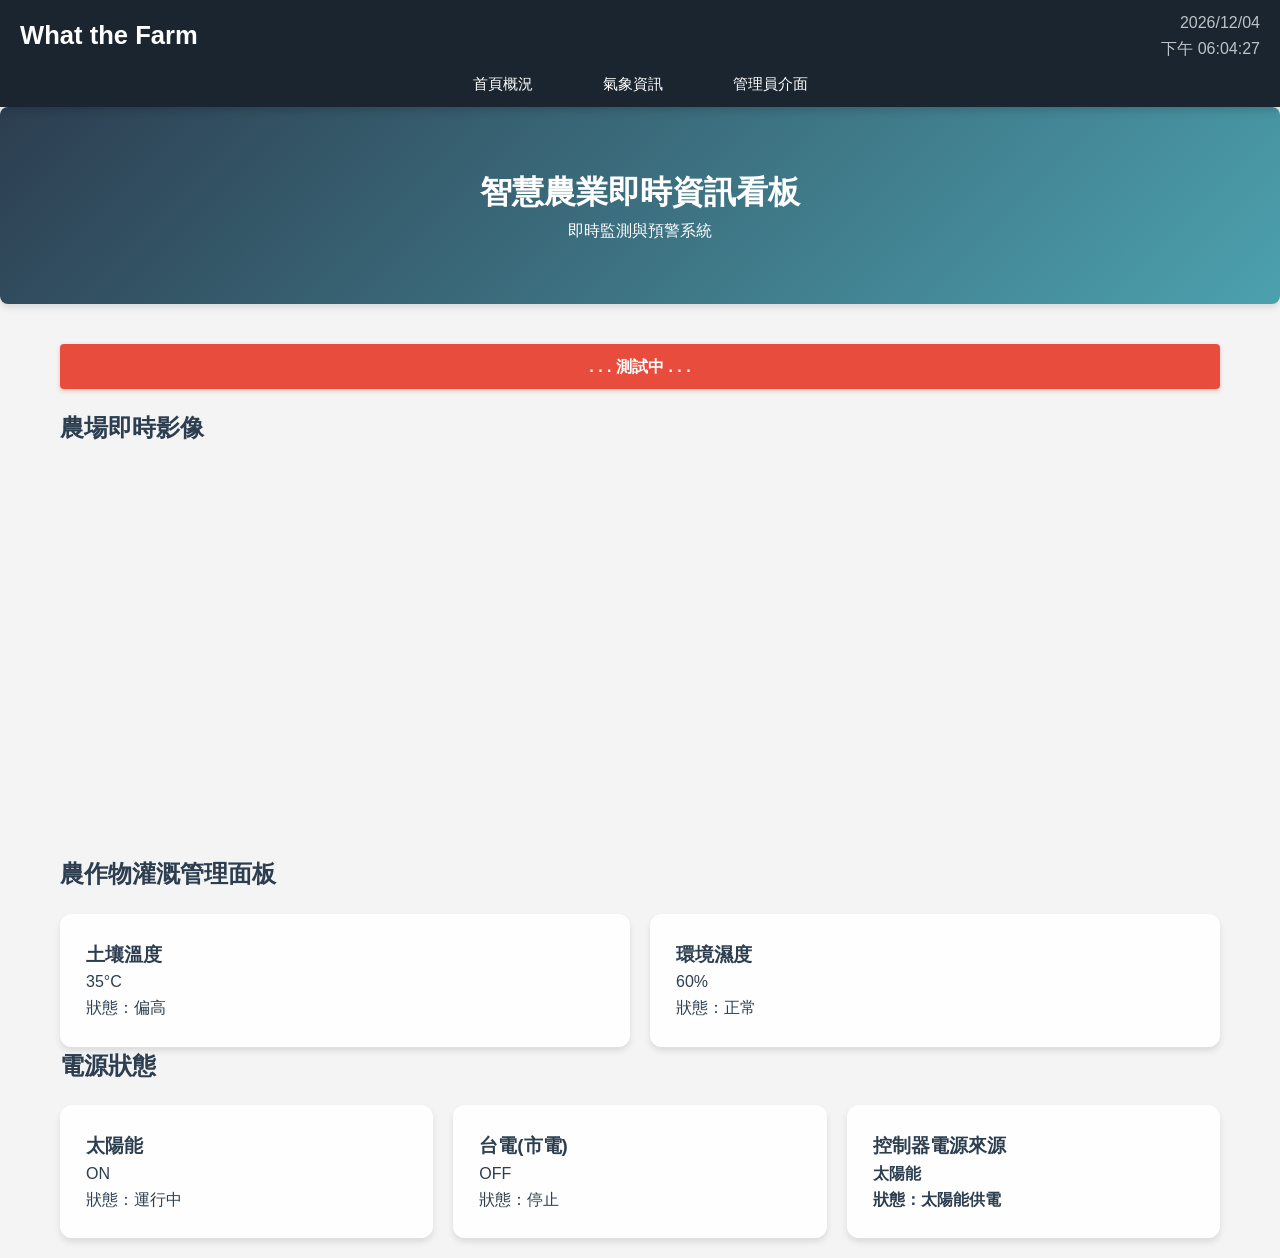
<file: index.html>
<!DOCTYPE html>
<html lang="zh-TW">
<head>
    <meta charset="UTF-8">
    <meta name="viewport" content="width=device-width, initial-scale=1.0">
    <title>What the Farm - 首頁</title>
    <link rel="stylesheet" href="main.css">
    <style>
        /* 僅首頁需要的樣式 */
        .weather-info p { margin: 5px 0; font-size: 0.95rem; }
        .weather-info strong { color: var(--primary-color); font-size: 1.1rem; }
    </style>
</head>
<body>

    <div id="alert-container"></div>

    <nav class="navbar">
        <div class="nav-brand">What the Farm</div>
        <div class="nav-time" id="current-time">載入中...</div>
        
        <div class="menu-toggle" id="mobile-menu-icon">
            <span></span><span></span><span></span>
        </div>

        <ul class="nav-menu" id="nav-menu">
            <li><a href="index.html" >首頁概況</a></li>
            <li><a href="charts.html">氣象資訊</a></li>
            <li><a href="login.html">管理員介面</a></li>
        </ul>
    </nav>

    <header class="hero-banner">
        <h1>智慧農業即時資訊看板</h1>
        <p>即時監測與預警系統</p>
    </header>

    <main>
        <section class="emergency-bar">
            <!--<span>🔥 高溫警報：今日北部地區預估突破 38°C，請注意補水與撒水。</span>-->
            <span> . . . 測試中 . . . </span>
        </section>

        <h2>農場即時影像</h2>
        <iframe width="100%" height="400" 
            src="https://www.youtube.com/embed/watch?v=z_fY1pj1VBw&list=PLtPJtE4_gezcIXkVoH0pzSqqjN6FSjMHF?autoplay=1&mute=1" 
            frameborder="0" allowfullscreen>
        </iframe>

        <h2>農作物灌溉管理面板</h2>
        <div class="card-grid" style="margin-top: 20px;">
            <div class="info-card">
                <h3>土壤溫度</h3>
                <p class="value">35°C</p>
                <p class="desc">狀態：偏高</p>
            </div>
            <div class="info-card">
                <h3>環境濕度</h3>
                <p class="value">60%</p>
                <p class="desc">狀態：正常</p>
            </div>
        </div>


        <h2>電源狀態</h2>
        <div class="card-grid" style="margin-top: 20px;">
            <div class="info-card">
                <h3>太陽能</h3>
                <p class="value">ON</p>
                <p class="desc">狀態：運行中</p>
            </div>
            <div class="info-card">
                <h3>台電(市電)</h3>
                <p class="value">OFF</p>
                <p class="desc">狀態：停止</p>
            </div>

            <div class="info-card">
                <h3>控制器電源來源</h3>
                <p class="value"><strong>太陽能</strong></p>
                <p class="desc"><strong>狀態：太陽能供電</strong></p>
            </div>
        </div>


        <div class="led" id="myLed" onclick="toggleLed()"></div>

    </main>

    <script src="main.js"></script>
    
</body>
</html>
</file>
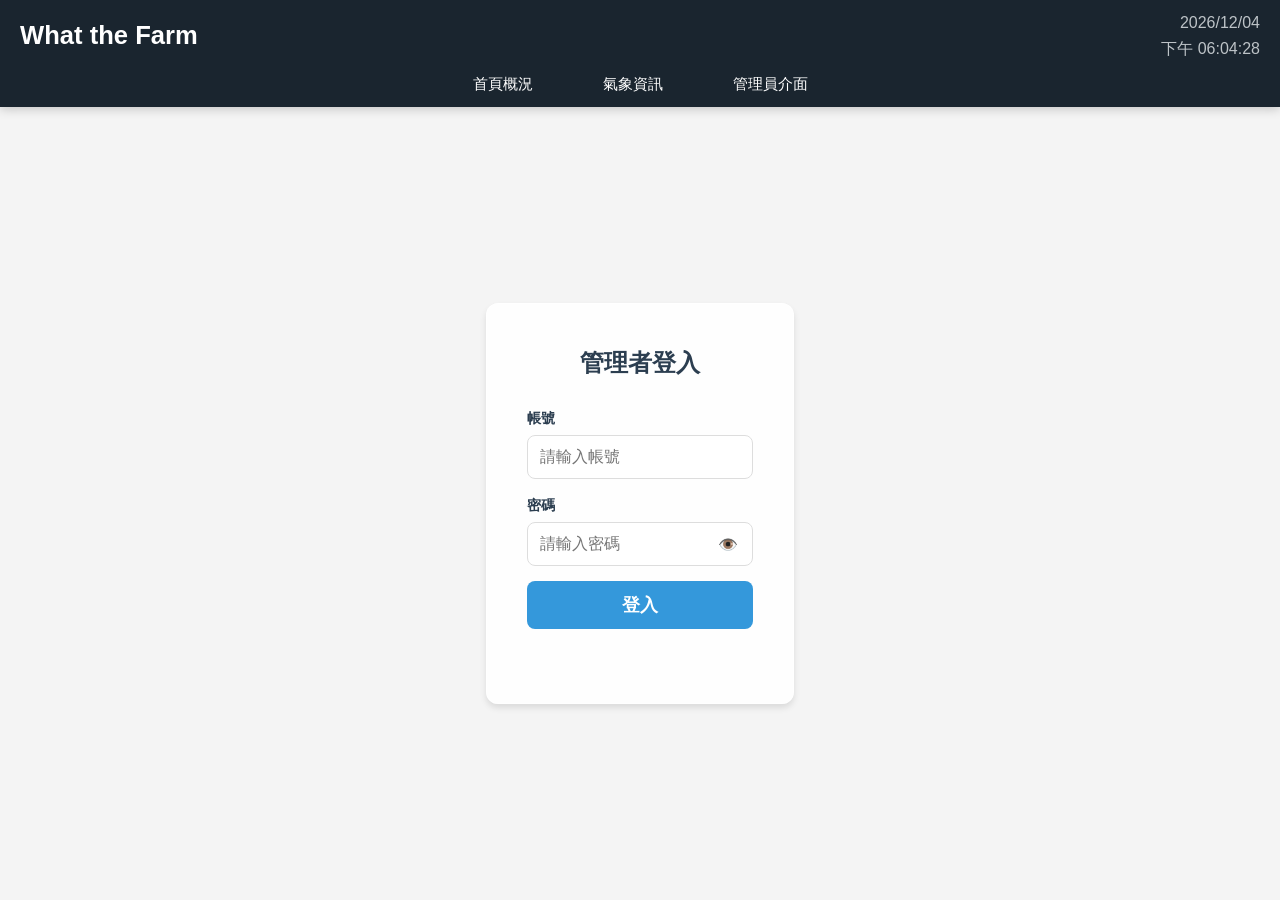
<file: admin.html>
<!DOCTYPE html>
<html lang="zh-TW">
<head>
    <meta charset="UTF-8">
    <meta name="viewport" content="width=device-width, initial-scale=1.0">
    <title>What the Farm - 管理員介面</title>
    <link rel="stylesheet" href="main.css">
    
    <script>
        // 簡單的安全檢查 (防止未登入直接進入)
        if (sessionStorage.getItem('isAdmin') !== 'true') {
            alert('未經授權，請先登入！');
            window.location.href = 'login.html';
        }
    </script>
    <style>
        /* 管理頁專用樣式 */
        .status-card { color: white; border: none; }
        .status-card h3 { opacity: 0.8; font-size: 1rem; margin-bottom: 10px; }
        .status-card .value { font-size: 2.5rem; font-weight: bold; }
        .status-card .desc { font-size: 0.9rem; opacity: 0.9; }

        
        .btn-water {
            background: white; color: var(--text-main); border: none;
            padding: 10px 20px; border-radius: 20px; font-weight: bold;
            cursor: pointer; transition: var(--transition); margin-top: 15px;
        }
        .btn-water:hover { background: #ecf0f1; transform: scale(1.05); }
    </style>
</head>
<body>

    <nav class="navbar">
        <div class="nav-brand">What the Farm</div>
        <div class="nav-time" id="current-time">載入中...</div>
        
        <div class="menu-toggle" id="mobile-menu-icon">
            <span></span><span></span><span></span>
        </div>

        <ul class="nav-menu" id="nav-menu">
            <li><a href="index.html" >首頁概況</a></li>
            <li><a href="charts.html">氣象資訊</a></li>
            <li><a href="login.html">管理員介面</a></li>
        </ul>
    </nav>

    <main>
        <div style="display:flex; justify-content:space-between; align-items:center;">
            <h2>管理面板</h2>
            <p id="admin-welcome">歡迎回來，管理者</p>
        </div>

        <section class="card" style="margin-top:20px; text-align:left;">
            <h3>📍 氣象監控地區設定</h3>
            <div style="margin-top: 15px;">
                <label>選擇顯示地區：</label>
                <select id="region-selector" style="padding: 8px 15px; border-radius: 5px; border: 1px solid #ddd;">
                    <option value="臺北市">臺北市</option>
                    <option value="新北市">新北市</option>
                    <option value="基隆市">基隆市</option>
                    <option value="桃園市">桃園市</option>
                    <option value="新竹市">新竹市</option>
                    <option value="新竹縣">新竹縣</option>
                    <option value="苗栗縣">苗栗縣</option>
                    <option value="臺中市">臺中市</option>
                    <option value="彰化縣">彰化縣</option>
                    <option value="南投縣">南投縣</option>
                    <option value="雲林縣">雲林縣</option>
                    <option value="嘉義縣">嘉義縣</option>
                    <option value="嘉義市">嘉義市</option>
                    <option value="臺南市">臺南市</option>
                    <option value="高雄市">高雄市</option>
                    <option value="宜蘭縣">宜蘭縣</option>
                    <option value="花蓮縣">花蓮縣</option>
                    <option value="臺東縣">臺東縣</option>
                    <option value="澎湖縣">澎湖縣</option>
                    <option value="金門縣">金門縣</option>
                    <option value="連江縣">連江縣</option>
                    </select>
                <button onclick="saveRegionSettings()" class="btn-admin-setting">儲存設定</button>
            </div>
        </section>
        
        <section>
            <h2>設備監控與定時設定</h2>
            <div class="device-control-grid">
                <div class="device-card" id="card-power">
                    <div class="led-indicator" id="led-power"></div>
                    <h3>電源系統</h3>
                    <p class="timer-tag" id="timer-display-power">定時：未設定</p>
                    <button class="btn-admin-setting" onclick="toggleDevice('power')">切換開關</button>
                    <input type="time" onchange="setDeviceTimer('power', this.value)" style="margin-top:10px; width:80%;">
                </div>

                <div class="device-card" id="card-fan">
                    <div class="led-indicator" id="led-fan"></div>
                    <h3>風扇系統</h3>
                    <p class="timer-tag" id="timer-display-fan">定時：未設定</p>
                    <button class="btn-admin-setting" onclick="toggleDevice('fan')">切換開關</button>
                    <input type="time" onchange="setDeviceTimer('fan', this.value)" style="margin-top:10px; width:80%;">
                </div>

                <div class="device-card" id="card-sprinkler">
                    <div class="led-indicator" id="led-sprinkler"></div>
                    <h3>灑水裝置</h3>
                    <p class="timer-tag" id="timer-display-sprinkler">定時：未設定</p>
                    <button class="btn-admin-setting" onclick="toggleDevice('sprinkler')">切換開關</button>
                    <input type="time" onchange="setDeviceTimer('sprinkler', this.value)" style="margin-top:10px; width:80%;">
                </div>

                <div class="device-card" id="card-motor">
                    <div class="led-indicator" id="led-motor"></div>
                    <h3>馬達幫浦</h3>
                    <p class="timer-tag" id="timer-display-motor">定時：未設定</p>
                    <button class="btn-admin-setting" onclick="toggleDevice('motor')">切換開關</button>
                    <input type="time" onchange="setDeviceTimer('motor', this.value)" style="margin-top:10px; width:80%;">
                </div>
            </div>
        </section>
        
        <div class="device-control-grid">
            <div class="device-card" id="card-fan">
                <h3>風扇系統 (恆溫模式)</h3>
                <div class="led-indicator" id="led-fan"></div>
                <div style="margin: 10px 0;">
                    目標溫度：<input type="number" id="fan-temp-limit" value="28" style="width:50px;">°C
                </div>
                <div style="margin: 10px 0;">
                    週期：<select id="fan-mode"><option value="daily">每天</option><option value="weekly">每周</option></select>
                    <input type="time" id="fan-timer">
                </div>
                <button class="btn-remote" onclick="toggleDevice('fan')">手動切換</button>
            </div>
        </div>
    </main>

    <script src="main.js"></script>
    
</body>
</html>
</file>
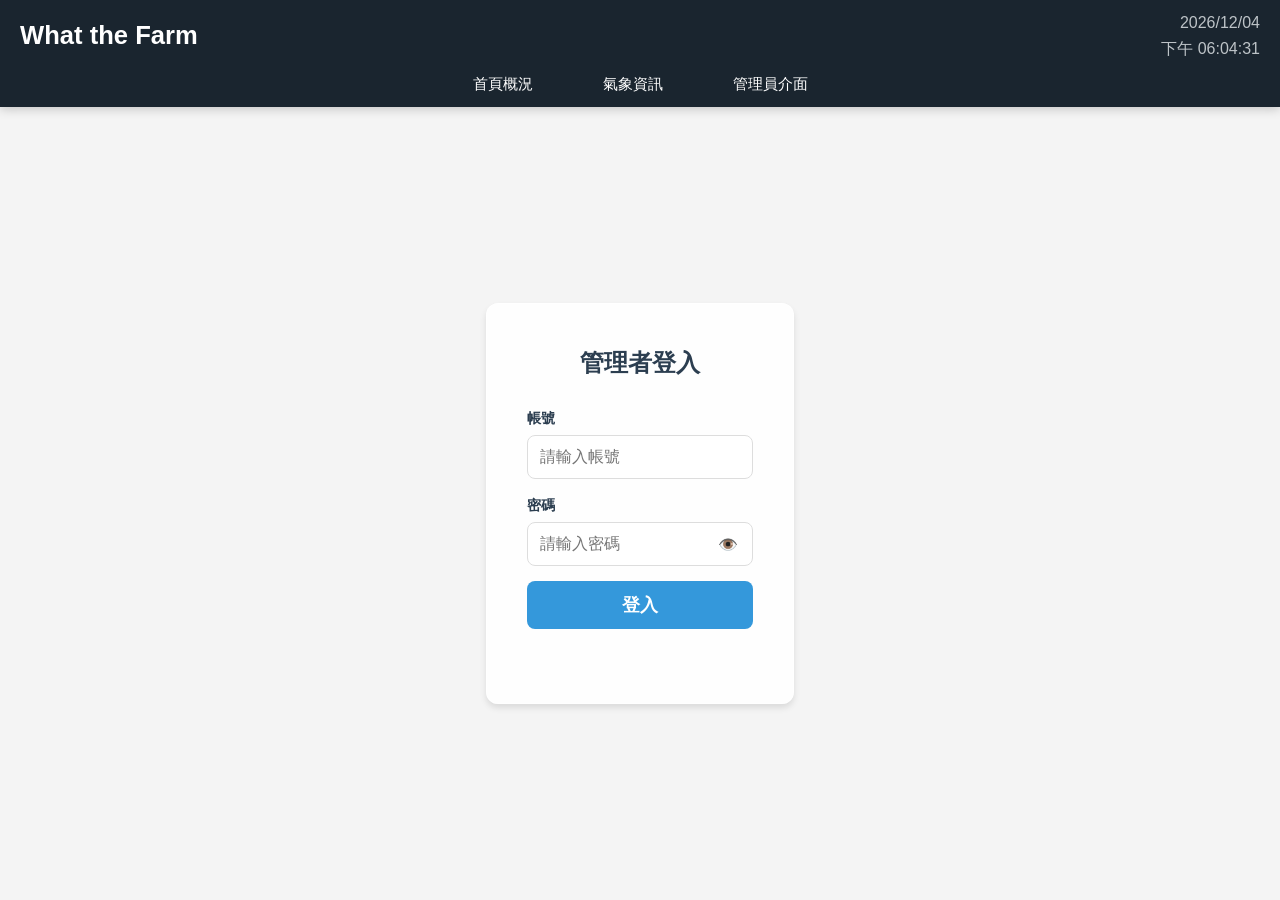
<file: login.html>
<!DOCTYPE html>
<html lang="zh-TW">
<head>
    <meta charset="UTF-8">
    <meta name="viewport" content="width=device-width, initial-scale=1.0">
    <title>What the Farm - 管理者登入</title>
    <link rel="stylesheet" href="main.css">
    
    <style>
        /* 登入頁專用樣式 - 視窗致中 */
        body { display: flex; flex-direction: column; min-height: 100vh; }
        main { flex: 1; display: flex; align-items: center; justify-content: center; }
        
        .login-box {
            width: 100%; max-width: 400px;
            padding: 40px;
            text-align: center;
        }

        .input-group { position: relative; margin-bottom: 15px; text-align: left; }
        .input-group label { display: block; margin-bottom: 5px; font-weight: bold; font-size: 0.9rem; }
        .input-group input {
            width: 100%; padding: 12px; border: 1px solid #ddd; border-radius: 8px;
            font-size: 1rem; transition: var(--transition);
        }
        .input-group input:focus { border-color: var(--primary-color); box-shadow: 0 0 0 3px rgba(52, 152, 219, 0.2); outline: none; }

        /* 密碼眼睛 Icon */
        .toggle-password {
            position: absolute; right: 15px; top: 38px;
            cursor: pointer; color: #95a5a6; user-select: none;
        }

        /* 驗證碼區塊 */
        .captcha-row { display: flex; gap: 10px; align-items: center; margin-bottom: 20px; }
        #captcha-code {
            flex: 1; background: #34495e; color: #ecf0f1;
            font-family: monospace; font-size: 1.2rem; font-weight: bold;
            letter-spacing: 5px; padding: 10px; border-radius: 8px;
            text-align: center; user-select: none;
        }
        #btn-refresh-captcha { background: none; border: none; font-size: 1.2rem; cursor: pointer; color: var(--primary-color); }

        .btn-login {
            width: 100%; background-color: var(--primary-color); color: white;
            border: none; padding: 12px; border-radius: 8px;
            font-size: 1.1rem; font-weight: bold; cursor: pointer;
            transition: var(--transition);
        }
        .btn-login:hover { background-color: #2980b9; }
        .btn-login:disabled { background-color: #bdc3c7; cursor: not-allowed; }

        #login-msg { margin-top: 15px; font-size: 0.9rem; min-height: 1.2rem; }
        #login-msg.error { color: var(--danger-color); }
    </style>
</head>
<body>

    <nav class="navbar">
        <div class="nav-brand">What the Farm</div>
        <div class="nav-time" id="current-time">載入中...</div>
        
        <div class="menu-toggle" id="mobile-menu-icon">
            <span></span><span></span><span></span>
        </div>

        <ul class="nav-menu" id="nav-menu">
            <li><a href="index.html" >首頁概況</a></li>
            <li><a href="charts.html">氣象資訊</a></li>
            <li><a href="login.html">管理員介面</a></li>
        </ul>
    </nav>

    <main>
        <div class="info-card login-box">
            <h2 style="margin-bottom: 25px;">管理者登入</h2>
            
            <form id="login-form">
                <div class="input-group">
                    <label>帳號</label>
                    <input type="text" id="username" placeholder="請輸入帳號" required>
                </div>
                
                <div class="input-group">
                    <label>密碼</label>
                    <input type="password" id="password" placeholder="請輸入密碼" required>
                    <span class="toggle-password" id="togglePassword">👁️</span>
                </div>
                <!--
                <div class="captcha-row">
                    <div id="captcha-code">A1B2</div>
                    <button type="button" id="btn-refresh-captcha">↻</button>
                    <input type="text" id="captcha-input" placeholder="驗證碼" style="width: 100px; padding:15px; border-radius:10px; border:1px solid #ddd;" required>
                </div>
                -->
                <button type="submit" class="btn-login" id="btn-submit">登入</button>
                
                <p id="login-msg"></p>
            </form>
        </div>
    </main>

    <script src="main.js"></script>
    
</body>
</html>
</file>
<file: main.css>
/* --- 全站變數與基礎設定 --- */
:root {
    --bg-color: #f0f2f5;
    --nav-bg: #1a252f;
    --nav-text: #ffffff;
    --primary-color: #3498db;
    --danger-color: #e74c3c;
    --warning-color: #f39c12;
    --success-color: #27ae60;
    --text-main: #2c3e50;
    --card-bg: rgba(255, 255, 255, 0.9);
    --shadow: 0 4px 6px rgba(0,0,0,0.1);
    --transition: all 0.3s ease;
}

* { box-sizing: border-box; margin: 0; padding: 0; }

body {
    font-family: 'PingFang TC', 'Heiti TC', sans-serif;
    background-color: var(--bg-color);
    color: var(--text-main);
    line-height: 1.6;
    overflow-x: hidden;
}

/* --- 導航欄 (全站共用) --- */
.navbar {
    display: grid;
    grid-template-areas: 
        "brand time"
        "menu menu";
    background-color: var(--nav-bg);
    color: var(--nav-text);
    padding: 10px 20px;
    position: sticky;
    top: 0;
    z-index: 1000;
    box-shadow: 0 2px 10px rgba(0,0,0,0.2);
}

.nav-brand { grid-area: brand; font-size: 1.2rem; font-weight: bold; align-self: center; }
.nav-time { grid-area: time; text-align: right; font-size: 0.9rem; color: #bdc3c7; align-self: center; }

/* 電腦版選單 */
.nav-menu { 
    grid-area: menu; 
    list-style: none; 
    display: flex; 
    justify-content: center; 
    gap: 15px; 
    margin-top: 10px;
}

.nav-menu a {
    text-decoration: none;
    color: #ecf0f1;
    font-size: 0.95rem;
    padding: 8px 15px;
    border-radius: 20px;
    transition: var(--transition);
}

.nav-menu a:hover, .nav-menu a.active {
    background-color: rgba(255,255,255,0.1);
}


/* --- 主體內容區 --- */
main { padding: 20px; max-width: 1200px; margin: 0 auto; }

/* 只有首頁需要的 Hero Banner */
.hero-banner {
    background: linear-gradient(135deg, #2c3e50 0%, #4ca1af 100%);
    color: white;
    text-align: center;
    padding: 60px 20px;
    margin-bottom: 20px;
    border-radius: 8px;
    box-shadow: var(--shadow);
}

/* --- 緊急告示區 (跑馬燈) --- */
.emergency-bar {
    background-color: var(--danger-color);
    color: white;
    padding: 10px;
    font-weight: bold;
    text-align: center;
    border-radius: 4px;
    margin-bottom: 20px;
    box-shadow: 0 2px 4px rgba(231, 76, 60, 0.3);
}

/* --- 卡片通用樣式 (毛玻璃效果) --- */
.card-grid {
    display: grid;
    grid-template-columns: repeat(auto-fit, minmax(280px, 1fr));
    gap: 20px;
}

.info-card {
    background: var(--card-bg);
    backdrop-filter: blur(5px);
    padding: 25px;
    border-radius: 12px;
    box-shadow: var(--shadow);
    border: 1px solid rgba(255,255,255,0.3);
    transition: var(--transition);
}

.info-card:hover { 
    transform: translateY(-5px);
    box-shadow: 0 8px 15px rgba(0,0,0,0.15); 
}

/* --- 緊急告警對話框 (堆疊式) --- */
#alert-container {
    position: fixed;
    top: 20px;
    left: 50%;
    transform: translateX(-50%);
    z-index: 2000; /* 確保比 navbar 高 */
    width: 90%;
    max-width: 500px;
    display: flex;
    flex-direction: column;
    gap: 10px;
}

.modal-alert {
    background: white;
    padding: 20px;
    border-radius: 10px;
    box-shadow: 0 10px 30px rgba(0,0,0,0.5); /* 增加陰影深度 */
    position: relative;
    border-left: 8px solid #e74c3c;
    color: #333; /* 確保文字是深色，不被導航欄顏色影響 */
}

.modal-alert.warning { border-left-color: var(--warning-color); }

.alert-close-x {
    position: absolute; top: 10px; right: 15px;
    background: none; border: none; font-size: 1.5rem;
    cursor: pointer; color: #95a5a6;
}
.alert-close-x:hover { color: var(--danger-color); }

.alert-content { text-align: center; margin-bottom: 15px; }
.alert-content h2 { font-size: 1.25rem; margin-bottom: 10px; color: var(--danger-color); }
.modal-alert.warning .alert-content h2 { color: var(--warning-color); }

.alert-action-row { text-align: center; }
.btn-mute-today {
    background-color: #95a5a6; color: white;
    border: none; padding: 8px 20px; border-radius: 20px;
    cursor: pointer; font-size: 0.85rem; transition: var(--transition);
}
.btn-mute-today:hover { background-color: #7f8c8d; }

@keyframes slideInDown {
    from { transform: translateY(-100%); opacity: 0; }
    to { transform: translateY(0); opacity: 1; }
}


* {
    margin: 0;
    padding: 0;
    box-sizing: border-box;
    list-style: none;
    text-decoration: none;
}

body {
    font-family: "Microsoft JhengHei", sans-serif;
    background-color: #f4f4f4;
}


.nav-top-row {
    display: flex;
    justify-content: space-between;
    align-items: center;
}

.nav-brand { font-size: 1.6rem; font-weight: 900; }
.nav-time { font-size: 1rem; color: #bdc3c7; }

.nav-links-row {
    display: flex;
    justify-content: center;
    margin-top: 15px;
}

.nav-menu { display: flex; gap: 20px; }
.nav-menu a {
    color: white;
    padding: 8px 25px;
    border-radius: 25px;
    transition: 0.3s;
}

/* 橢圓形選中狀態 */
.nav-menu a.active, .nav-menu a:hover {
    background-color: rgba(255, 255, 255, 0.2);
}

/* --- 2. 修正：分區氣象 2x2 方塊佈局 --- */
.weather-grid-2x2 {
    display: grid;
    grid-template-columns: 1fr 1fr; /* 電腦版兩列 */
    gap: 25px;
    max-width: auto;
    margin: 20px auto;
}


/* 手機版適配 */
@media (max-width: 768px) {
    /* 1. 導航欄主體：維持垂直排列，但確保子項目分行 */
    .navbar {
        display: flex;
        flex-direction: column;
        align-items: center;
        padding: 10px 5px;
        grid-template-areas: none; /* 取消原本的 grid 影響 */
    }

    /* 2. 標題一行 */
    .nav-brand {
        width: 100%;
        text-align: center;
        font-size: 1.4rem;
        margin-bottom: 5px;
    }

    /* 3. 時間一行 */
    .nav-time {
        width: 100%;
        text-align: center;
        font-size: 0.9rem;
        color: #bdc3c7;
        margin-bottom: 10px;
    }

    /* 4. 按鈕列一行，且不換行 */
    .nav-links-row {
        width: 100%;
        display: flex;
        justify-content: center;
        margin-top: 0;
    }

    .nav-menu {
        display: flex !important; /* 強制手機版也顯示，不依賴漢堡選單（若不需收合） */
        flex-direction: row; /* 水平排列 */
        gap: 8px; /* 縮小按鈕間距防止換行 */
        width: auto;
        justify-content: center;
    }

    .nav-menu a {
        padding: 6px 12px; /* 縮小按鈕內距 */
        font-size: 0.85rem; /* 稍微縮小字體 */
        white-space: nowrap; /* 絕對不換行 */
    }
}

/* 環境狀態顏色提醒 */
/* --- 3. 管理者卡片顏色強化 (全版背景) --- */
.status-danger { 
    background-color: #e74c3c !important; 
    color: white !important; 
}
.status-success { 
    background-color: #27ae60 !important; 
    color: white !important; 
}

.status-card {
    display: flex;
    flex-direction: column;
    justify-content: center;
    align-items: center;
    min-height: 200px;
}
.status-card h3 {
    text-align: center;
    font-size: 1.4rem; /* 標題加大並致中 */
    margin-bottom: 15px;
}

.status-card .value {
    font-size: 3.5rem; /* 數值加大 */
    color: #ffffff;
    text-shadow: 2px 2px 4px rgba(0,0,0,0.3);
}

.status-card .desc {
    font-size: 0.9rem; 
    opacity: 0.9; 
}
.btn-water:hover { 
    background: #ecf0f1; 
    transform: scale(1.05); 
}

/* 管理面板設備排成一排 */
.device-control-grid {
    display: grid;
    grid-template-columns: repeat(auto-fit, minmax(200px, 1fr));
    gap: 20px;
    margin-top: 20px;
}

/* 設備卡片美化 */
.device-card {
    background: var(--card-bg);
    padding: 20px;
    border-radius: 15px;
    text-align: center;
    box-shadow: var(--shadow);
    display: flex;
    flex-direction: column;
    align-items: center;
    transition: var(--transition);
}

.led-indicator {
    width: 15px;
    height: 15px;
    border-radius: 50%;
    margin-bottom: 10px;
    background-color: #95a5a6; /* 預設灰色 (關閉) */
    box-shadow: inset 0 0 5px rgba(0,0,0,0.2);
}

.led-indicator.on {
    background-color: #2ecc71; /* 綠色 (運行中) */
    box-shadow: 0 0 10px #2ecc71;
}

.led-indicator.off {
    background-color: #e74c3c; /* 紅色 (停止/警告) */
    box-shadow: 0 0 10px #e74c3c;
}

/* 狀態顏色回歸正常 (無資料時) */
.status-normal {
    background-color: var(--card-bg) !important;
    color: var(--text-main) !important;
}

/* 定時器小標籤 */
.timer-tag {
    font-size: 0.75rem;
    color: var(--primary-color);
    margin-top: 5px;
    font-weight: bold;
}

.btn-admin-setting{
    background:#1a252f; 
    color:white; 
    border:none; 
    padding:8px 20px; 
    border-radius:20px; 
    margin-left:10px; 
    cursor:pointer;
}


/* 虛擬 LED 美化 */
.led-indicator {
    width: 20px;
    height: 20px;
    border-radius: 50%;
    margin: 10px auto;
    background: #555;
    transition: 0.3s;
}
.led-indicator.active {
    background: #27ae60;
    box-shadow: 0 0 15px #27ae60;
}

/* 遙控器按鈕樣式 */

.btn-remote {
    width: 100%;
    padding: 15px;
    border-radius: 50px;
    border: none;
    background: #2c3e50;
    color: white;
    font-size: 1.2rem;
    font-weight: bold;
    cursor: pointer;
    transition: 0.3s;
}
.btn-remote:active { transform: scale(0.95); }
</file>
